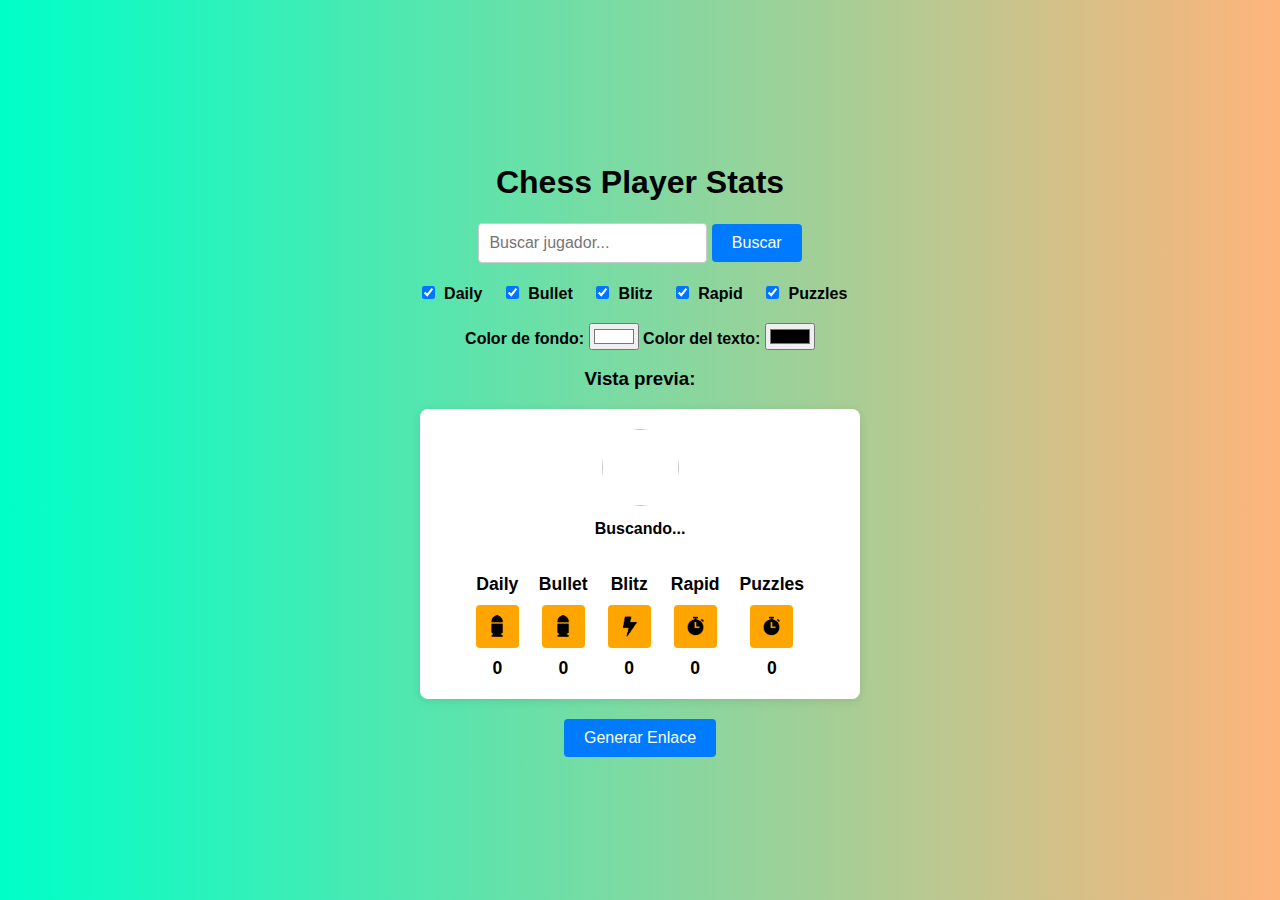
<file: index.html>
<!DOCTYPE html>
<html lang="en">
<head>
  <meta charset="UTF-8">
  <meta name="viewport" content="width=device-width, initial-scale=1.0">
  <title>Chess Player Stats</title>
  <link rel="stylesheet" href="assets/css/main.css">
</head>
<body>
  <h1>Chess Player Stats</h1>
  <div class="search">
    <input type="text" id="search" placeholder="Buscar jugador...">
    <button id="searchBtn">Buscar</button>
  </div>
  <div class="options">
    <label>
      <input type="checkbox" id="dailyCheckbox" checked> Daily
    </label>
    <label>
      <input type="checkbox" id="bulletCheckbox" checked> Bullet
    </label>
    <label>
      <input type="checkbox" id="blitzCheckbox" checked> Blitz
    </label>
    <label>
      <input type="checkbox" id="rapidCheckbox" checked> Rapid
    </label>
    <label>
      <input type="checkbox" id="puzzlesCheckbox" checked> Puzzles
    </label>
  </div>

  <!-- Selector de colores -->
  <div class="color-picker">
    <label for="backgroundColor">Color de fondo:</label>
    <input type="color" id="backgroundColor" value="#ffffff">
    <label for="textColor">Color del texto:</label>
    <input type="color" id="textColor" value="#000000">
  </div>

  <h3>Vista previa:</h3>
  <div class="container" id="previewContainer">
    <div class="profile">
      <img id="avatar">
      <p id="username">Buscando...</p>
    </div>
    <div class="elo-info">
      <div class="elo-box" id="dailyBox">
        <h3>Daily</h3>
        <img src="assets/images/bullet.png" alt="Bullet Icon">
        <span id="dailyRating">0</span>
      </div>
      <div class="elo-box" id="bulletBox">
        <h3>Bullet</h3>
        <img src="assets/images/bullet.png" alt="Bullet Icon">
        <span id="bulletRating">0</span>
      </div>
      <div class="elo-box" id="blitzBox">
        <h3>Blitz</h3>
        <img src="assets/images/blitz.png" alt="Blitz Icon">
        <span id="blitzRating">0</span>
      </div>
      <div class="elo-box" id="rapidBox">
        <h3>Rapid</h3>
        <img src="assets/images/rapid.png" alt="Rapid Icon">
        <span id="rapidRating">0</span>
      </div>
      <div class="elo-box" id="puzzlesBox">
        <h3>Puzzles</h3>
        <img src="assets/images/rapid.png" alt="Rapid Icon">
        <span id="puzzlesRating">0</span>
      </div>
    </div>
  </div>
  <button class="generate" id="generateBtn">Generar Enlace</button>
  <div id="urlContainer" style="display: none; margin-top: 20px;">
    <p>Enlace generado:</p>
    <a id="generatedUrl" target="_blank"></a>
  </div>
  <script src="assets/js/main.js"></script>
</body>
</html>
</file>
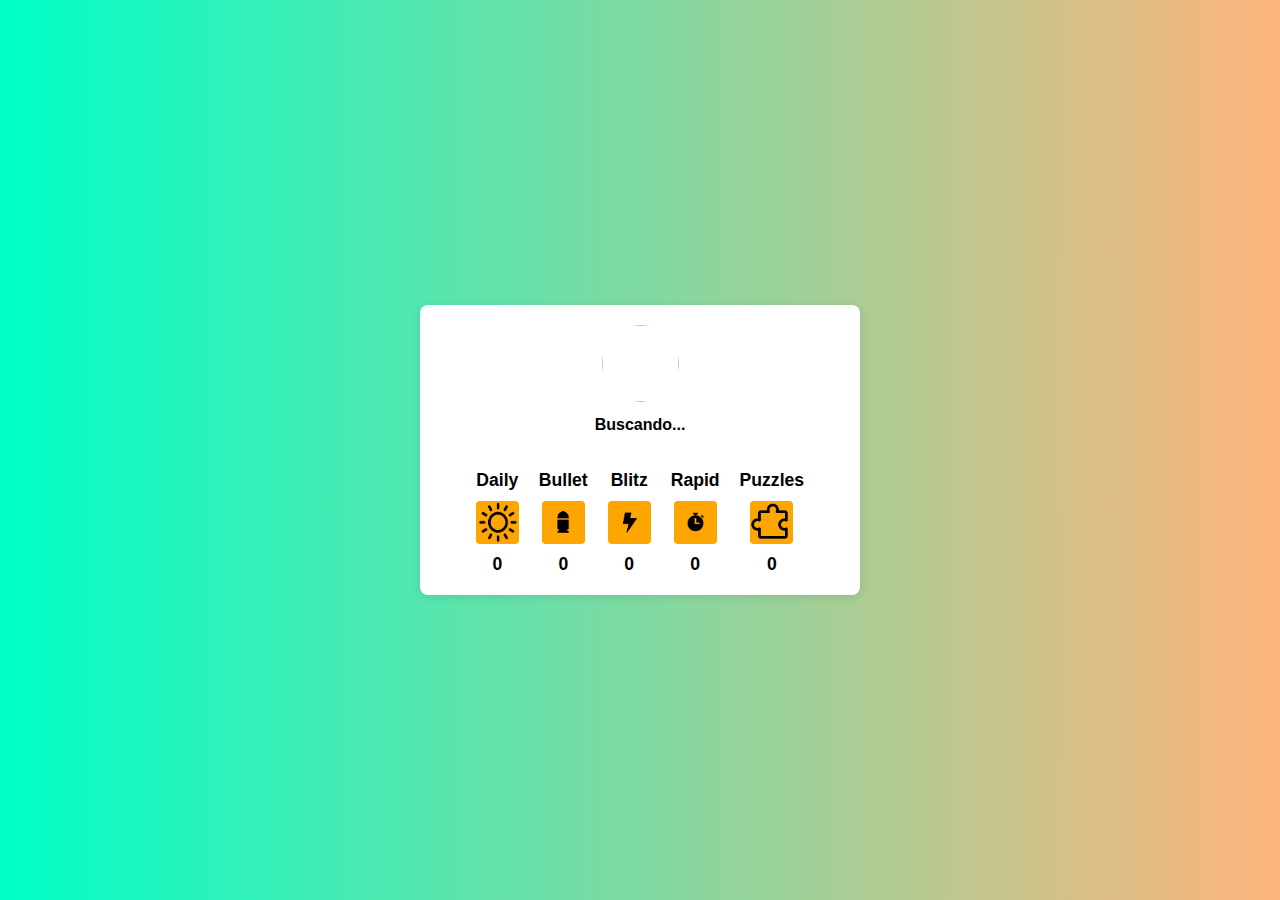
<file: preview.html>
<!DOCTYPE html>
<html lang="en">
<head>
  <meta charset="UTF-8">
  <meta name="viewport" content="width=device-width, initial-scale=1.0">
  <title>Vista Previa del Jugador</title>
  <link rel="stylesheet" href="assets/css/main.css">
</head>
<body>
  <div class="container">
    <div class="profile">
      <img id="avatar">
      <p id="username">Buscando...</p>
    </div>
    <div class="elo-info">
      <div class="elo-box" id="dailyBox">
        <h3>Daily</h3>
        <img src="assets/images/daily.png" alt="Daily Icon">
        <span id="dailyRating">0</span>
      </div>
      <div class="elo-box" id="bulletBox">
        <h3>Bullet</h3>
        <img src="assets/images/bullet.png" alt="Bullet Icon">
        <span id="bulletRating">0</span>
      </div>
      <div class="elo-box" id="blitzBox">
        <h3>Blitz</h3>
        <img src="assets/images/blitz.png" alt="Blitz Icon">
        <span id="blitzRating">0</span>
      </div>
      <div class="elo-box" id="rapidBox">
        <h3>Rapid</h3>
        <img src="assets/images/rapid.png" alt="Rapid Icon">
        <span id="rapidRating">0</span>
      </div>
      <div class="elo-box" id="puzzlesBox">
        <h3>Puzzles</h3>
        <img src="assets/images/puzzle.png" alt="Puzzle Icon">
        <span id="puzzlesRating">0</span>
      </div>
    </div>
  </div>
  <script src="assets/js/preview.js"></script>
</body>
</html>
</file>
<file: assets/css/main.css>
body {
  font-family: sans-serif;
  margin: 0;
  padding: 0;
  background: linear-gradient(to right, #00ffc8, #feb47b);
  display: flex;
  flex-direction: column; /* Cambia la dirección a vertical */
  justify-content: center;
  align-items: center;
  min-height: 100vh;
  font-weight: bold;
}

.search {
  text-align: center;
  margin-bottom: 20px; /* Espacio entre el campo de búsqueda y el contenedor */
}

.search input {
  padding: 10px;
  border: 1px solid #ccc;
  border-radius: 4px;
  font-size: 1rem;
}

.search button {
  padding: 10px 20px;
  background-color: #007bff;
  color: white;
  border: none;
  border-radius: 4px;
  font-size: 1rem;
  cursor: pointer;
}

.search button:hover {
  background-color: #0056b3;
}

.container {
  display: flex;
  flex-direction: column; /* Cambia la dirección a vertical */
  align-items: center;
  background: white;
  border-radius: 8px;
  box-shadow: 0 2px 10px rgba(0, 0, 0, 0.1);
  padding: 20px;
  max-width: 400px;
  width: 100%;
}

.profile {
  text-align: center;
  margin-bottom: 20px; /* Espacio entre el perfil y el elo-info */
}

.profile img {
  width: 77px;
  height: 77px;
  object-fit: cover;
  border-radius: 50%; /* Para hacer la imagen redonda */
}

.profile p {
  font-size: 1rem;
  font-weight: bold;
  margin-top: 10px;
  color: #000;
}

.elo-info {
  display: flex;
  gap: 20px; /* Espacio entre los elo-box */
}

.elo-box {
  text-align: center;
}

.elo-box h3 {
  margin: 0;
  font-size: 1.1rem;
  font-weight: bold;
  color: #000;
}

.elo-box img {
  width: 43px;
  height: 43px;
  background: #ffa500;
  border-radius: 4px;
  display: block;
  margin: 10px auto;
}

.elo-box span {
  display: block;
  font-size: 1.1rem;
  font-weight: bold;
  color: #000;
  margin-top: 5px;
}

.options {
  text-align: center;
  margin-bottom: 20px;
}

.options label {
  margin-right: 15px;
  font-size: 1rem;
  cursor: pointer;
}

.options input[type="checkbox"] {
  margin-right: 5px;
  cursor: pointer;
}

.generate{
  padding: 10px 20px;
  background-color: #007bff;
  color: white;
  border: none;
  border-radius: 4px;
  font-size: 1rem;
  cursor: pointer;
  margin-top: 20px;
}

/* Añade estos estilos al final del archivo */
#urlContainer {
  text-align: center;
  margin-top: 20px;
}

#generatedUrl {
  color: #007bff;
  text-decoration: none;
  font-weight: bold;
}

#generatedUrl:hover {
  text-decoration: underline;
}

/* Animación de entrada */
@keyframes fadeIn {
  from {
    opacity: 0;
    transform: translateY(20px);
  }
  to {
    opacity: 1;
    transform: translateY(0);
  }
}

/* Animación de rebote */
@keyframes bounce {
  0%, 100% {
    transform: translateY(0);
  }
  50% {
    transform: translateY(-5px);
  }
}

/* Aplica fade-in a los contenedores al cargar */
.container, .elo-box {
  animation: fadeIn 0.8s ease-out;
}

/* Efecto de escala al pasar el cursor */
.container:hover {
  transform: scale(1.02);
  transition: transform 0.3s ease-in-out, box-shadow 0.3s ease-in-out;
  box-shadow: 0 4px 15px rgba(0, 0, 0, 0.2);
}

/* Rebote en imágenes */
.profile img, .elo-box img {
  animation: bounce 1s ease-in-out infinite alternate;
}

/* Efecto de hover en elo-box */
.elo-box:hover {
  transform: scale(1.1);
  transition: transform 0.3s ease-in-out;
}
</file>
